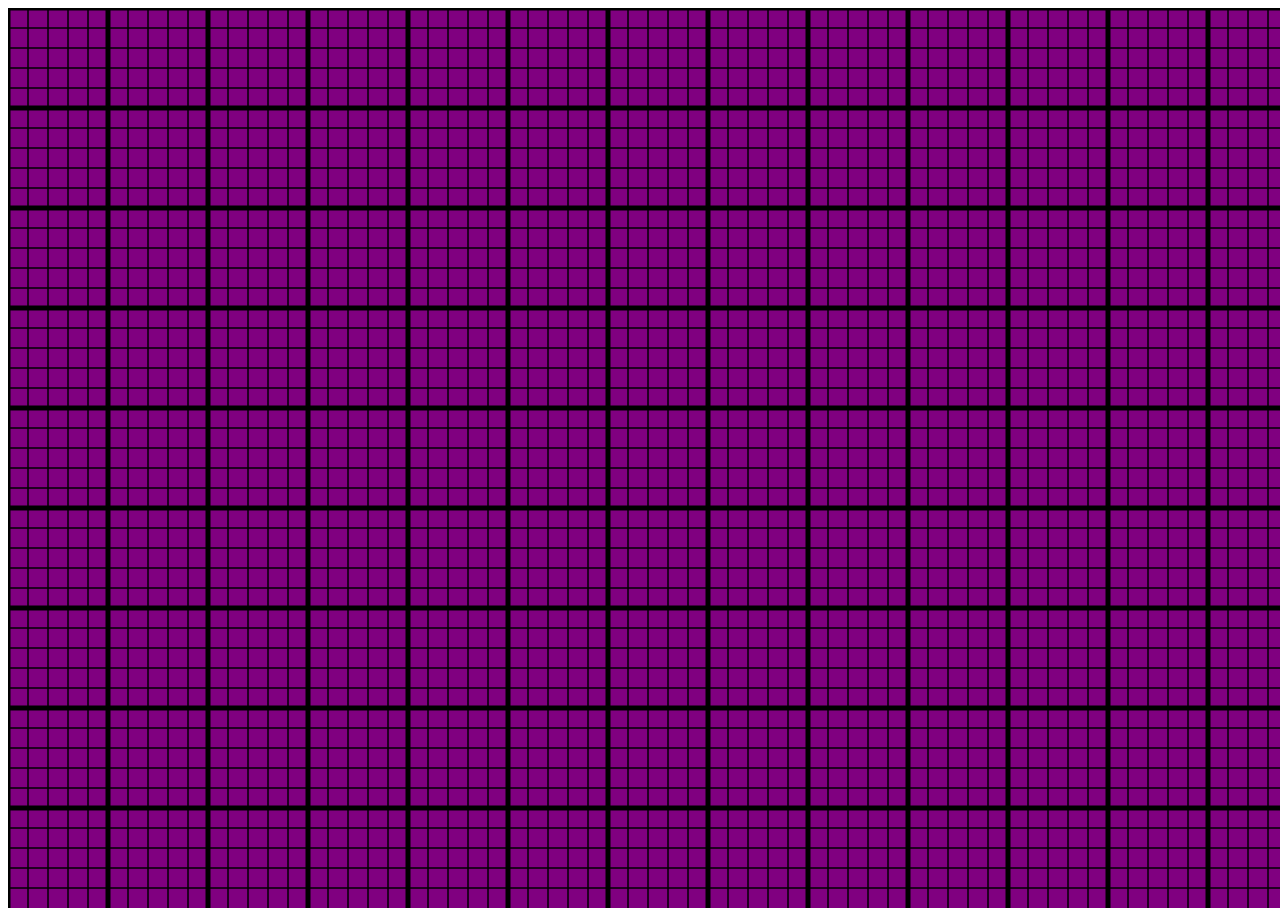
<file: 03 graphBackground/index.html>
<!DOCTYPE html>
<html lang="en">
<head>
    <link rel="stylesheet" href="style.css">
    <title>03 My graph background</title>
</head>
<body>
    <canvas id="canvas">Your browser does not support the HTML canvas tag.</canvas>
    <script src="../libary/GraphBackGround.js"></script>
    <script src="../libary/Point.js"></script>
    <script src="script.js"></script>
</body>
</html>
</file>
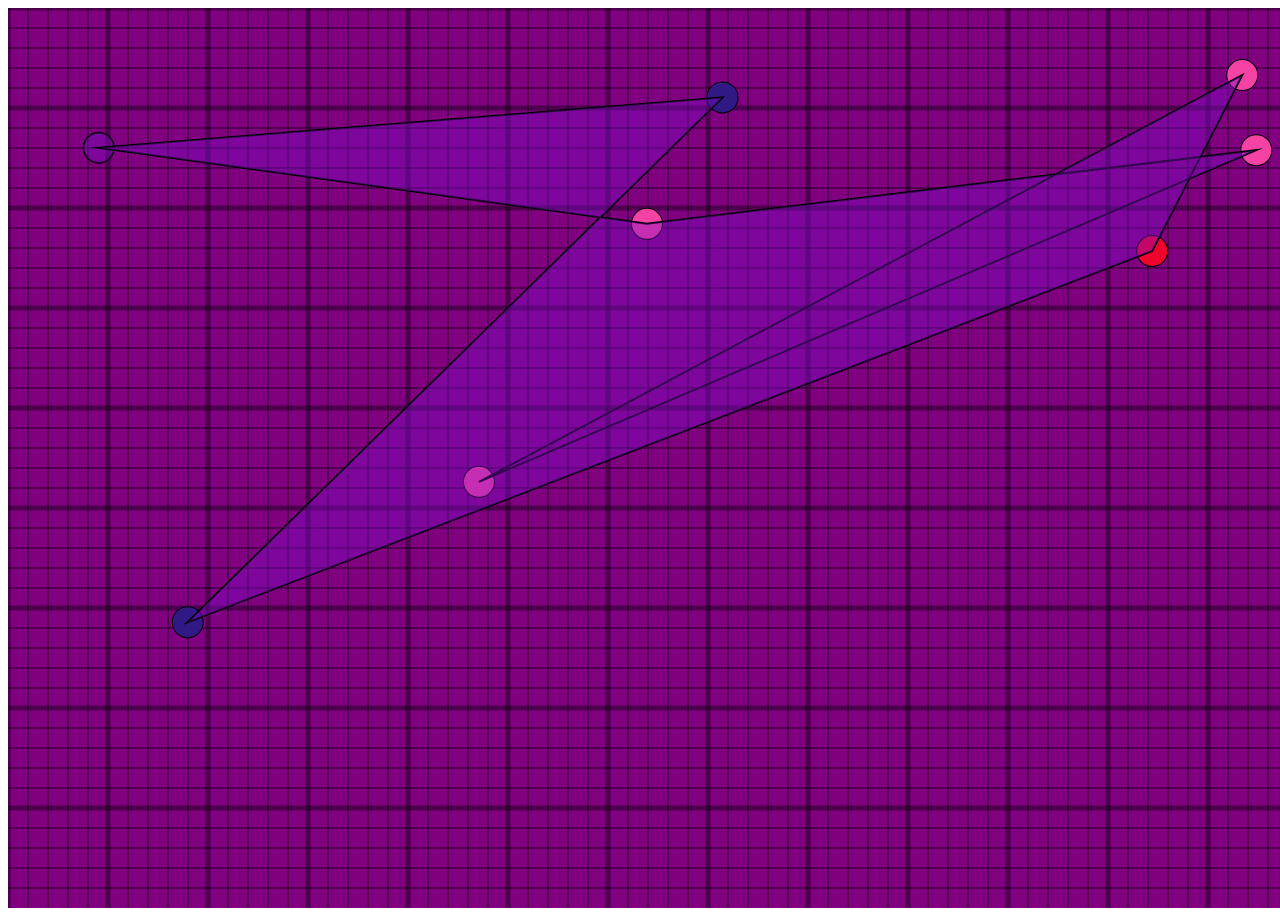
<file: 04 myPolygon/index.html>
<!DOCTYPE html>
<html lang="en">
<head>
    <link rel="stylesheet" href="style.css">
    <title>04 My Polygon</title>
</head>
<body>
    <canvas id="canvas">Your browser does not support the HTML canvas tag.</canvas>
    <script src="../libary/GraphBackGround.js"></script>
    <script src="../libary/Point.js"></script>
    <script src="script.js"></script>
</body>
</html>
</file>
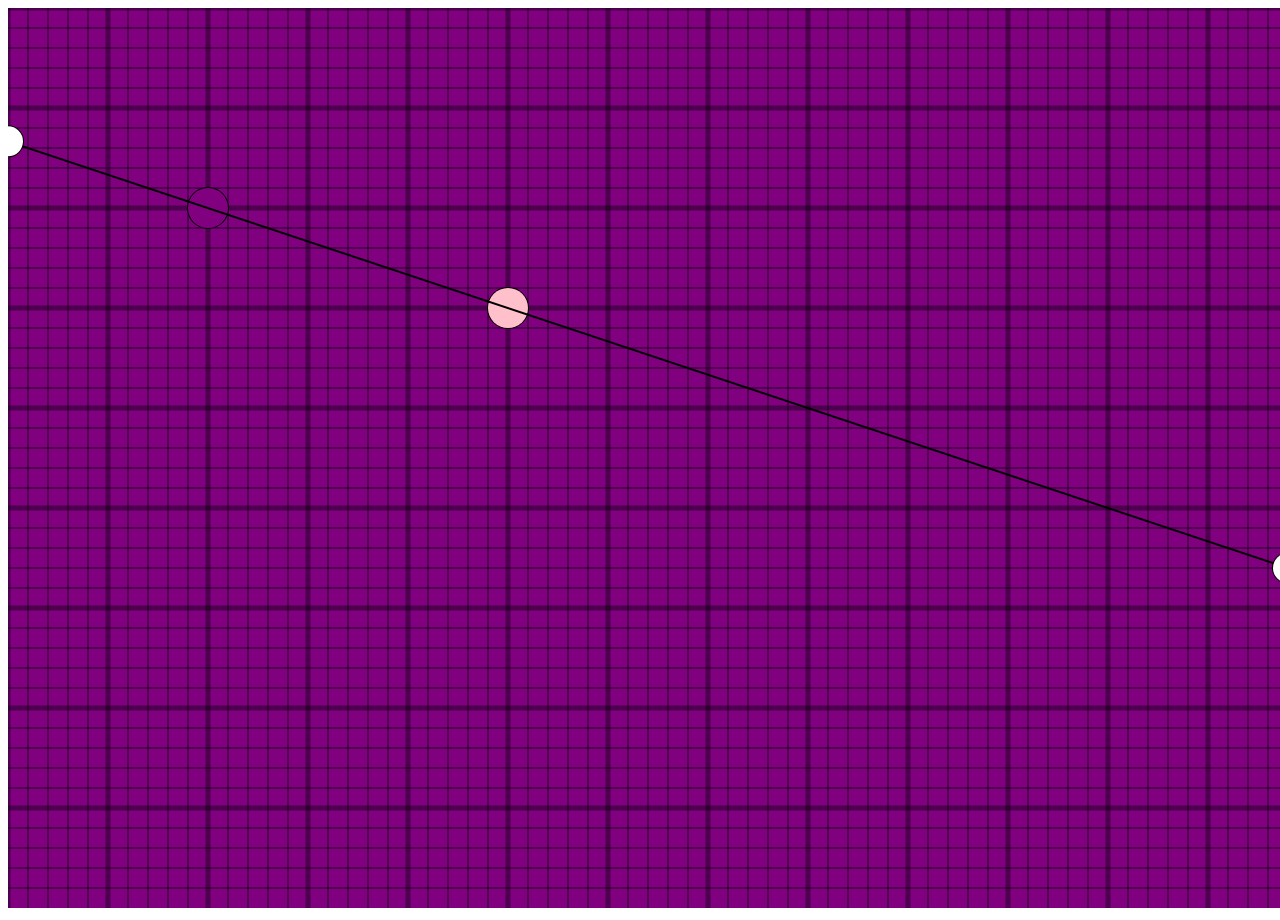
<file: 05 linearFunction/index.html>
<!DOCTYPE html>
<html lang="en">
<head>
    <link rel="stylesheet" href="style.css">
    <title>05 linear function</title>
</head>
<body>
    <canvas id="canvas">Your browser does not support the HTML canvas tag.</canvas>
    <script src="../libary/GraphBackGround.js"></script>
    <script src="../libary/Point.js"></script>
    <script src="../libary/LinearFunction.js"></script>
    <script src="script.js"></script>
</body>
</html>
</file>
<file: 03 graphBackground/style.css>
body{
    background: white;
}

canvas{
    background: purple;
}
</file>
<file: 04 myPolygon/style.css>
body{
    background: white;
}

canvas{
    background: purple;
}
</file>
<file: 05 linearFunction/style.css>
body{
    background: white;
}

canvas{
    background: purple;
}
</file>
